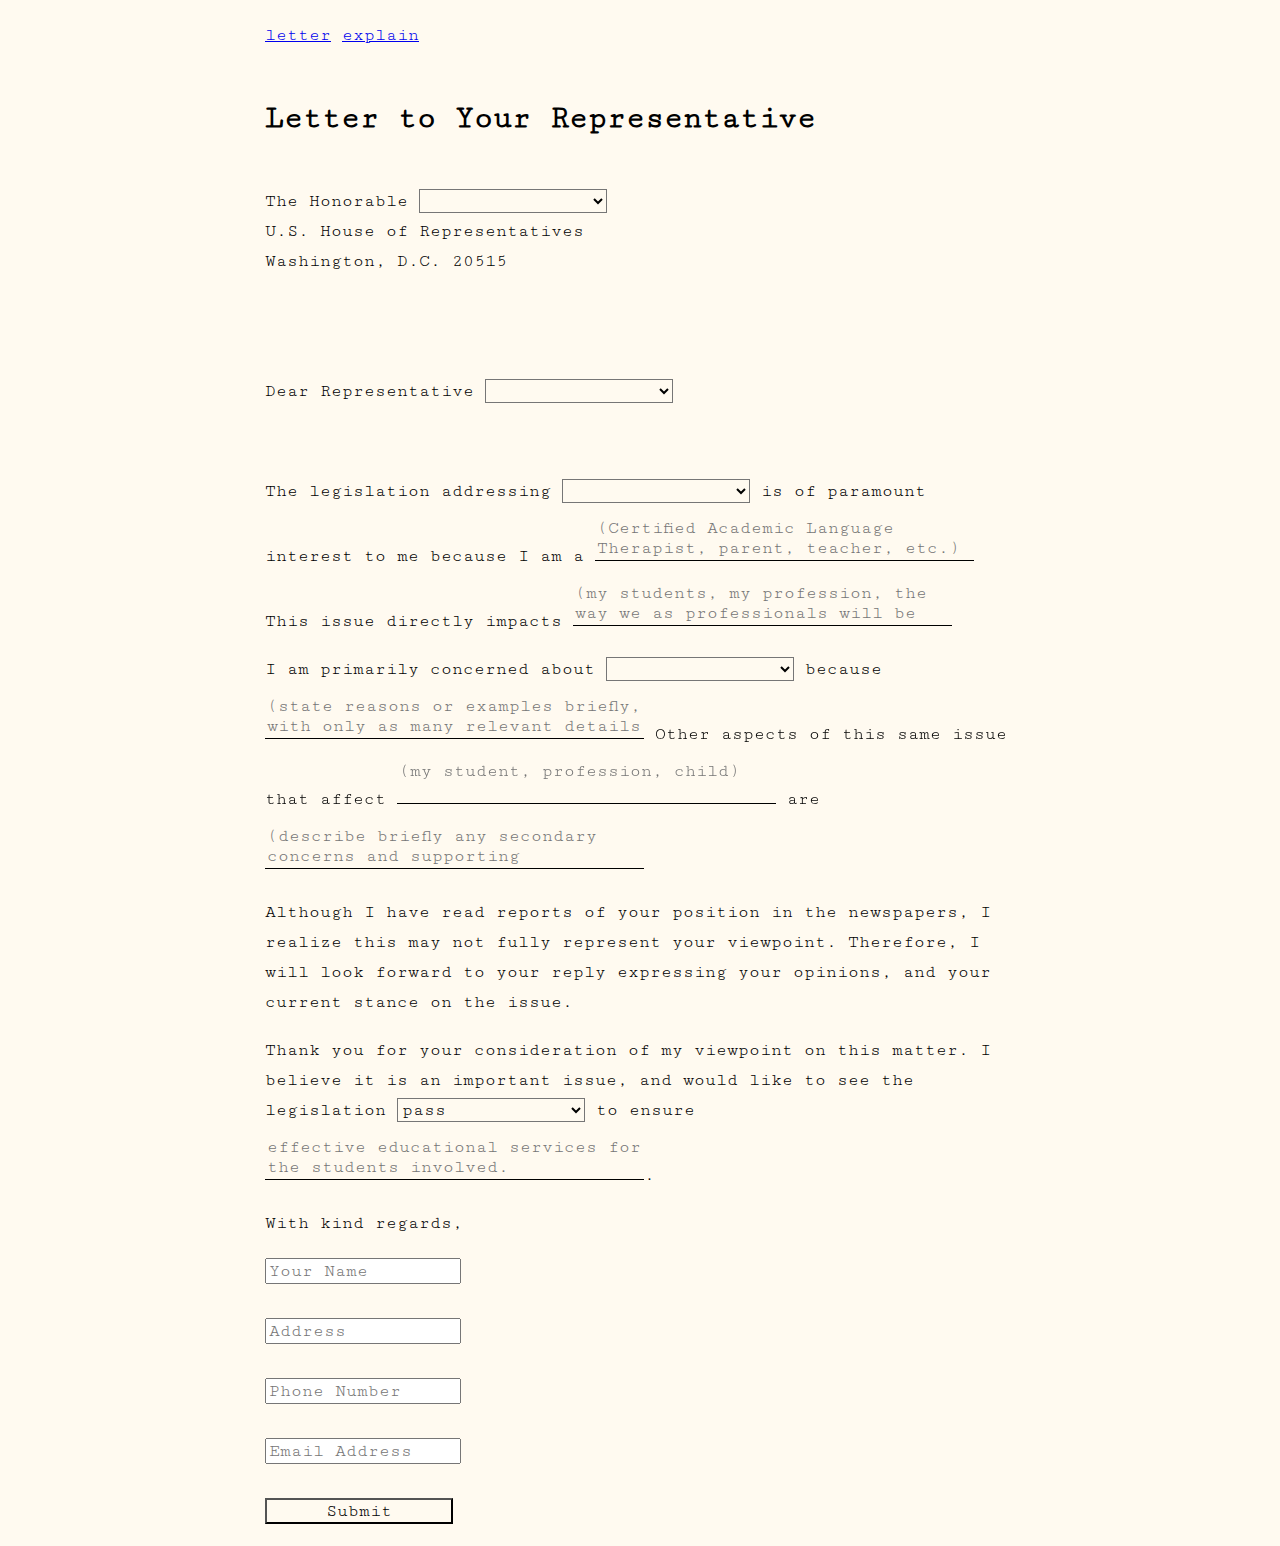
<file: DearRep/index.html>
<!DOCTYPE html>
<html>
  <head>
    <meta charset="utf-8">
    <title>Letter to Your Representative</title>
    <link href="./style.css" type="text/css" rel="stylesheet">
    <link href="https://fonts.googleapis.com/css?family=Cutive+Mono" rel="stylesheet">
  </head>
  <body>
    <div id="box">
    <nav>
      <p><a href="/Users/livbuli/Documents/Projects/DearRep/index.html">letter</a>
        <a href="/Users/livbuli/Documents/Projects/DearRep/about.html">explain</a></p>
    </nav>
    <h1>Letter to Your Representative</h1>
    <div id="intro">
      <p>The Honorable <select placeholder="full name"></select><br /> U.S. House of Representatives<br />Washington, D.C. 20515</p>
    </div>
    <div id="letter">
      <p>Dear Representative <select placeholder="last name"></select>
      </p><br><br>
      <p>The legislation addressing <select>(describe issue concisely, or use exact name of bill before legislature)</select>  is of paramount interest to me because I am a
        <textarea placeholder="(Certified Academic Language Therapist, parent, teacher, etc.)" wrap="hard" cols="1"></textarea> This issue directly impacts
        <textarea placeholder="(my students, my profession, the way we as professionals will be able to function effectively, my child, etc.)" wrap="hard" cols="1"></textarea>
      </p>
      <p>I am primarily concerned about <select>(describe major specific concern within the larger issue)</select> because
        <textarea placeholder="(state reasons or examples briefly, with only as many relevant details as necessary to make your point clearly.)" wrap="hard" cols="1"></textarea>
        Other aspects of this same issue that affect <textarea placeholder="(my student, profession, child)" wrap="hard" cols="1"></textarea> are
        <textarea placeholder="(describe briefly any secondary concerns and supporting situations, reasons, examples, etc.)" wrap="hard" cols="1"></textarea>
      </p>
      <p>Although I have read reports of your position in the newspapers, I realize this may not fully represent your viewpoint. Therefore, I will look forward to your reply expressing your opinions, and your current stance on the issue.
      </p>
      <p>Thank you for your consideration of my viewpoint on this matter. I believe it is an important issue, and would like to see the legislation
        <select>
          <option value="pass">pass</option>
          <option value="fail">fail</option>
          <option value="be amended">be amended</option>
        </select> to ensure
        <textarea placeholder="effective educational services for the students involved." wrap="hard" cols="1"></textarea>.
      </p>
    </div>
    <div id="greeting">
      <p>With kind regards,
      </p>
      <p>
        <input placeholder="Your Name"></input><br /><br />
        <input placeholder="Address"</input><br /><br />
        <input placeholder="Phone Number"</input><br /><br />
        <input placeholder="Email Address"</input><br /><br />
        <input type=submit id="button"></input>
      </p>
    </div>
  </div>
  </body>
</html>
</file>
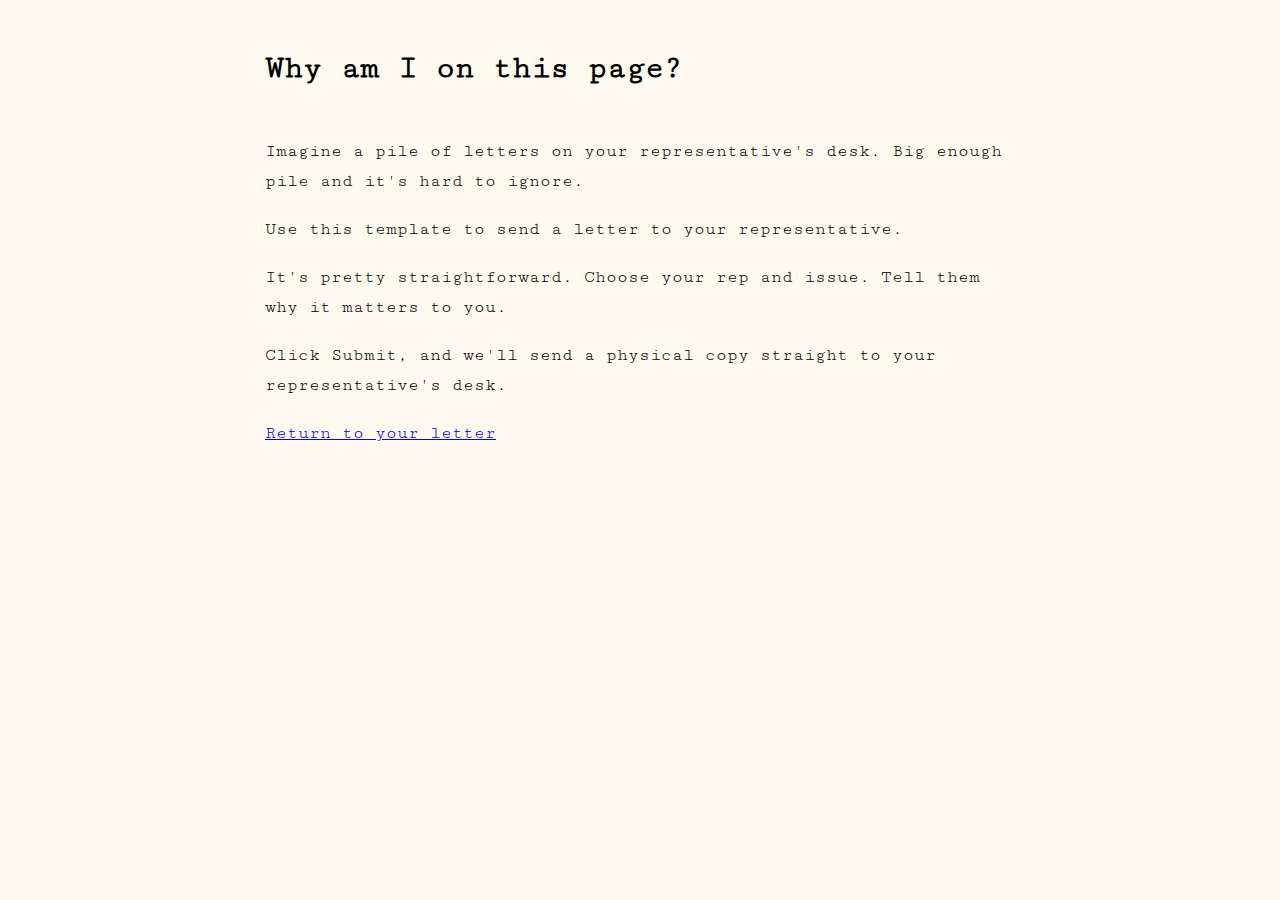
<file: DearRep/about.html>
<!DOCTYPE html>
<html>
  <head>
    <meta charset="utf-8">
    <title>Explain</title>
    <link href="./style.css" type="text/css" rel="stylesheet">
    <link href="https://fonts.googleapis.com/css?family=Cutive+Mono" rel="stylesheet">
    </head>
  <body>
    <div id="box">
    <h1>Why am I on this page?</h1>
    <p>Imagine a pile of letters on your representative's desk. Big enough pile and it's hard to ignore. </p>
    <p>Use this template to send a letter to your representative.</p>
    <p>It's pretty straightforward. Choose your rep and issue. Tell them why it matters to you.</span></p>
    <p>Click Submit, and we'll send a physical copy straight to your representative's desk.</p>
    </p>
    <p><a href="/Users/livbuli/Documents/Projects/DearRep/index.html">Return to your letter</a><p>
    </p>
  </div>
  </body>
</html>
</file>
<file: DearRep/style.css>
body {
  background-color: #FFFAF0;
  font-family: 'Cutive Mono', monospace;
}

h1 {
  font-weight: bold;
  margin: 50px auto;
  font-size: 32px
}

h2 {
  font-size: 32px;
  font-weight: bold;
}

p {
  line-height: 30px;
  font-size: 18px;
}

#box {
  margin: 20px auto;
  width: 750px;
}

textarea {
  height: 50%;
  width: 50%;
  font-size: 18px;
  font-family: 'Cutive Mono', monospace;
  display: inline-block;
  position: inline-flex;
  margin-top: 10px;
  background-color: #FFFAF0;
  border: 0px;
  border-bottom: 1px solid black;
  resize: none;
}

select {
  height: 100%;
  width: 25%;
  font-size: 18px;
  font-family: 'Cutive Mono', monospace;
  background-color: #FFFAF0;
}

input {
  height: 100%;
  width: 25%;
  font-size: 18px;
  font-family: 'Cutive Mono', monospace;
}

.placeholder {
  color: #DCDCDC;
}

#button {
  font-size: 18px;
  font-family: 'Cutive Mono', monospace;
  background-color: #FFFAF0;
  padding:
}

#letter {
  display: block;
  margin-top: 100px;
}
</file>
